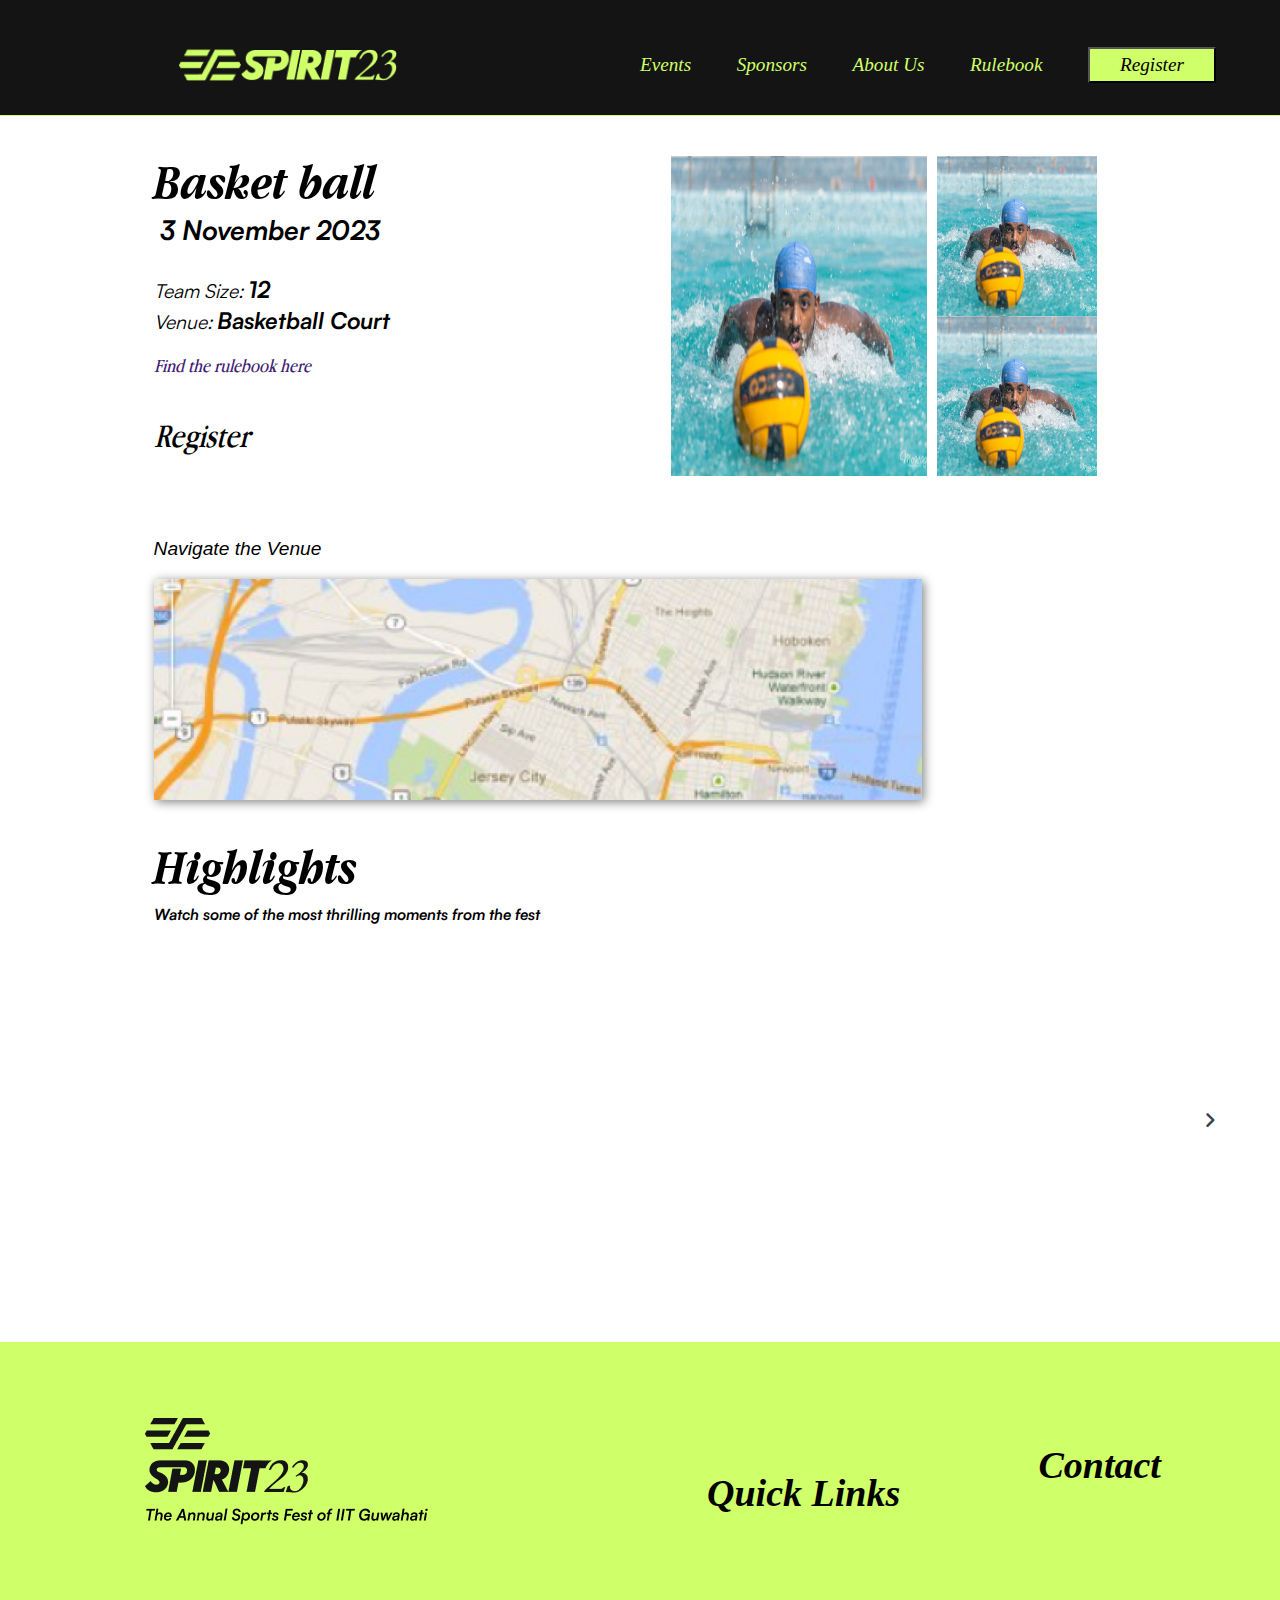
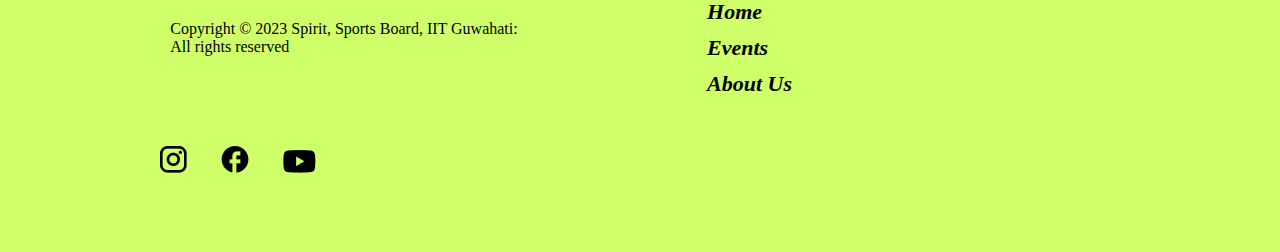
<file: desktop15/desktop15.html>
<!DOCTYPE html>

<head>
    <link rel="stylesheet" href="desktop15.css">
    <link rel="stylesheet" href="https://cdnjs.cloudflare.com/ajax/libs/font-awesome/6.2.0/css/all.min.css">
    <link rel="stylesheet" href="stylefooter.css">
    <link rel="stylesheet" href="header.css">
</head>

<body>
    
    <header class="header1">
        <div class="year">
            <img class="logo" src="images/Spirit vector.png" alt="spirit logo" height="31.25px">
            <img class="spir" src="images/Union.png" alt="spiritname" height="32.3px">
            <!-- <h1>SPIRIT</h1>
            <span>2023</span> -->
        </div>
        <nav class="navbar1">
            <div class="hamburger1" id="hamburger1">
                <div class="bar1"></div>
                <div class="bar1"></div>
                <div class="bar1"></div>
              </div>
            <ul class="hlinks" id="hlinks">
                <li><a href="#">Events</a></li>
                <li><a href="#">Sponsors</a></li>
                <li><a href="#">About Us</a></li>
                <li><a href="#">Rulebook</a></li>
                <li>
                    <!-- <li><a href="#">CA Programme</a></li> -->
                    <button class="but">Register</button>
                </li>
            </ul>
        </nav> 

</header>

<div class="event_body">
   <div class="game_details">
           <div class="game_name">
                Basketball Men's
           </div>

           <div class="date">
                3 November 2023
           </div>

           <div class="team_size">
               Team Size:  <span class="bold">12</span>
           </div>

           <div class="venue">
               Venue: <span class="bold">Basketball Court</span>
           </div>

           <div class="rulebook_link">
               Find the rulebook here
           </div>

           <div class="register_button">
               Register
           </div>

   </div>

  <div class="pics"> 
        <div class="game_pics_huge">
            <img src="images/swimming.png" class="pics_huge" alt="poster_huge">
        </div>

    <div class="game_pics_small">
        <img src="images/swimming.png" class="pics_small" alt="poster_small">
        <img src="images/swimming.png" class="pics_small" alt="poster_small">

    </div>
</div> 
</div>  


<div  class="navigation_bar">
     <div class="nav_menu">
        <a href="https://goo.gl/maps/oMrR1ogHsMfStoDr8">Navigate the Venue</a>
     </div>

     <div class="map_image">
        <a href="https://goo.gl/maps/oMrR1ogHsMfStoDr8">
            <img src="images/demo_map.png" alt="">
        </a>
     </div>
</div>

<div class="highlights_section">
    <div class="highlights">Highlights</div>
    <div class="highlights_tagline">Watch some of the most thrilling moments from the fest</div>

    <!-- Wrapper -->
    <div class="wrapper">
        <div class="carousel">
            <iframe src="https://www.youtube.com/embed/kmL50BarlFc" frameborder="0" allowfullscreen></iframe>
    
    
            <iframe src="https://www.youtube.com/embed/t-OyxDHELFU" frameborder="0" allowfullscreen></iframe>
    
          
            <iframe src="https://www.youtube.com/embed/gXofyAeb_1E" frameborder="0" allowfullscreen></iframe>
          
      
      
           
       
        
            <iframe src="https://www.youtube.com/embed/kmL50BarlFc" frameborder="0" allowfullscreen></iframe>
          
         
    
            <iframe src="https://www.youtube.com/embed/gXofyAeb_1E" frameborder="0" allowfullscreen></iframe>
           
            <iframe src="https://www.youtube.com/embed/HB8oN5zZ2Fw" frameborder="0" allowfullscreen></iframe>
          
        
            <iframe src="https://www.youtube.com/embed/t-OyxDHELFU" frameborder="0" allowfullscreen></iframe>
           
        
        
           
          
          <div class="arrow left"><i class="fa-solid fa-angle-left"></i></div>
          <div class="arrow right"><i class="fa-solid fa-angle-right"></i></div>
    
         </div>
        </div>
</div>
<footer class="footer">
            
    <div id="foot_1">
        <div>
            <img src="images/Frame 120.png" alt="spirit">
        </div>
        <div class="foot-text">
            Copyright &copy; 2023 Spirit, Sports Board, IIT Guwahati: <br>
            All rights reserved
        </div>
        <div class="apps">
            <a href="#"><img src="images/Vector.png" alt="insta"></a>
            <a href="#"><img src="images/vectorf.png.png" alt="fb"></a>
            <a href="#"><img src="images/Vectory.png" alt="youtube"></a>
        </div>
    </div>
    <div class="qlinks">
        <label for="ql"><h1>Quick Links</h1></label>
        <ul class="ql" id="ql">
            <li><a href="#">Home</a></li>
            <li><a href="#">Events</a></li>
            <li><a href="#">About Us</a></li>
        </ul>
    </div>
    <div class="con">
        <a href="#"><h1>Contact</h1></a>
    </div>
</footer>

<script src="desktop15.js"></script>
<script src="header.js"></script>
</body>
</file>
<file: desktop15/desktop15.css>
@font-face {
    font-family: garamond_italic;
    src: url(fonts/AppleGaramond-BoldItalic.ttf);
}

@font-face {
    font-family: garamond_regular;
    src: url(fonts/AppleGaramond.ttf);
}

@font-face {
    font-family: satoshi;
    src: url(fonts/Satoshi-Regular.otf);
}

@font-face {
    font-family: satoshi_italic;
    src: url(fonts/Satoshi-BoldItalic.otf);
}

body{
      font-family: Georgia, 'Times New Roman', Times, serif;  
      margin-top: 0%;
      margin-right: 0%;
      margin-left: 0%;
      display: flex;
      flex-direction: column;
      justify-content: space-evenly;
}

/* CSS of Header */
.header1{
    background-color: #141414;
    /* color: #CFFF69; */
    border-bottom: #CFFF69 solid 1px;
    display: flex;
    justify-content:space-between;
    height: 70px;
    /* padding-top: 15px; */
    /* position: sticky; */
    z-index: 2;
    position: sticky;
    top: 0px;
    width:100%;
    align-items: center;
}

.navbar {
    display: flex;
    flex-direction: row;
}

.year{
    display: flex;
    width: 45vw;  
    justify-content: center;
    /*padding: 10px 0;*/
    align-items: center;
}

.hlinks{
    display: flex;
    width: 60vw;  
    justify-content:space-between;
    align-items: center;
    padding: 0;
    gap: 0 px;
    margin-right: 5vw;
}
.hlinks li{
    list-style-type: none;
    color: #CFFF69;
    font-size: 19px;
    font-style: italic;
    font-weight: 400;
    width: auto;
}
.hlinks a{
    text-decoration: none;
    color: #CFFF69;
    
}
.but{
    background-color: #CFFF69;
    font-size: 1.5vw;
    font-style: italic;
    font-weight: 400;
    font-family: 'Times New Roman', Times, serif;
    width: 10vw;
    padding: 5px 0;
}

.blank{
    height: 400px;
    background-color: #141414;
}

/* CSS of rest of the page */

.pages{
    position: relative;
    left: 41vw;
    font-size: 3vh;
    margin:1vw;
    padding: 1vw;
    padding-top: 0.4vh;
}

#register{
    color: rgb(17, 18, 16);
    background-color: #CFFF69;
    margin-bottom: 0.5vw;
    border-radius: 1vw;
}

.game_details{
      display: flex;
      flex-direction: column;
      position: relative;
      left: 5vw;
      top: 2.8vw;
      width: 45vw;
}

.game_name{
     font-size: 4vw;
     /* font-weight: bolder; */
     font-family: garamond_italic;
    }

.date{
    font-family: satoshi;
    font-family: satoshi_italic;
    font-size: 2.1vw;
    margin-bottom: 2vw;
    position: relative;
    left: 0.5vw;
}

.team_size{
  font-family: satoshi;
  font-size: 1.5vw;
  font-style: italic;
}

.venue {
  font-family: satoshi;
  font-size: 1.5vw;
  font-style: italic;
}

.bold{
  font-style: normal;
    font-family: satoshi_italic;
    font-size: 1.8vw;
}

.rulebook_link{
    color: #3E2174;
    margin-top: 1.4vw;
    margin-bottom: 3vw;
    font-style: italic;
    font-family: 'Trebuchet MS', 'Lucida Sans Unicode', 'Lucida Grande', 'Lucida Sans', Arial, sans-serif;
    font-family: garamond_regular;
    font-size: 1.5vw;
   
}

.register_button{
    font-size: 2.65vw;
    font-style: italic;
    font-family: cursive;
    font-family: garamond_regular;
}

.event_body{
    display: flex;
    flex-direction: row;
    height: 32.5vw;
    margin-left: 7vw;
}

.pics_huge{
    height: 25vw;
    width: 20vw;
}

.game_pics_small{
    display: flex;
    flex-direction: column;
    margin: 5px;
}

.game_pics_huge{
    margin: 5px;
}

.pics_small{
    height: 12.5vw;
    width: 12.5vw;
}

.pics{
    position: relative;
    top: 5vh;
    top: 2.8vw;
    display: flex;
}

.navigation_bar {
    margin-left: 7vw;
    display: flex;
    flex-direction: column;
}

.nav_menu{
      display: flex;
      position: relative;
      left: 5vw;
      top: 0.5vw;
      width: 45vw;
      font-size: 1.5vw;
      font-family: 'Trebuchet MS', 'Lucida Sans Unicode', 'Lucida Grande', 'Lucida Sans', Arial, sans-serif;
      font-style: italic;
      
}

.nav_menu > a {
      text-decoration: none;
      color: inherit;
}

.nav_menu > a:hover {
  transform: scale(1.005);
  color: green;
  text-decoration: underline;
  cursor: pointer;
}

.map_image {
    position: relative;
    display: inline;
    width: 50vw;
    margin: 2vw 0 0 5vw;
}

.map_image > a > img{
    /* border: 1px solid grey; */
    position: relative;
    display: inline;
    width: 60vw;
    box-shadow: 2px 2px 10px grey;
    transition: 0.35s 0s ease;
}

.map_image > a > img:hover {
  transform: scale(1.03);
  box-shadow: 4px 4px 10px grey;
}

.highlights_section {
    display: flex;
    flex-direction: column;
    position: relative;
    left: 5vw;
    margin-top: 2.5vw;
    margin-bottom: 4vw;
}

.highlights {
    margin-left: 7vw;
    font-family: garamond_italic;
    font-size: 4vw;
    margin-bottom: 0.5vw;
}

.highlights_tagline {
    margin-left: 7vw;
    font-family: satoshi_italic;
    font-size: 1.2vw;
}

@media screen and (max-width: 980px){
    .year > img {
        height: 25px;
    }
    .toggler{
        position: absolute !important;
        top: 13.8% !important;
      }
    .hlinks li {
        font-size: 16px;
    }
}

@media screen and (max-width: 720px){
    .year > img {
        height: 18px;
    }

    .hlinks li {
        font-size: 14px;
    }
}

/* @media screen and (max-width: 720px) {
    .event_body {
        display: flex;
        flex-direction: column-reverse;
    }

    .game_details {
        width: 70vw;
    }
} */


/* CSS of Wrapper */


@import url('https://fonts.googleapis.com/css2?family=Poppins:wght@400;500;600&display=swap');


.wrapper {
    display: flex;
    max-width: 100rem; 
    position: relative;
    /* margin: auto; */
    margin-top: 2vw;
    margin-right: 6vw;
    align-items: center;
  }
  
  
  .wrapper i {
    top: 50%;
    height: 2.75rem;
    width: 2.75rem; 
    color: #343F4F;
    cursor: pointer;
    font-size: 1.15rem;
    position: absolute;
    text-align: center;
    line-height: 2.75rem; 
    background: #fff;
    border-radius: 50%;
    transform: translateY(-50%);
    transition: transform 0.1s linear;
  }
  
  
  .wrapper i:active {
    transform: translateY(-50%) scale(0.9);
  }
  
  
  .wrapper i:hover {
    background: #f2f2f2;
  }
  
  
  .wrapper i:first-child {
    left: 0; 
    display: none;
  }
  
  
  .wrapper i:last-child {
    right: -2.75rem; 
  }
  
  
  .carousel.dragging {
    cursor: grab;
    scroll-behavior: auto;
  }
  
  
  .carousel.dragging  iframe {
    pointer-events: none;
  }
  
  .carousel   iframe {
    height: 15.25rem; 
    width: calc(33.33% - 1.875rem); 
    margin: 0 0.625rem; 
  }
  
  
  @media screen and (max-width: 56.25rem) { 
    .carousel   iframe {
      width: calc(50% - 1.25rem);
    }
  }
  
  @media screen and (max-width: 34.375rem) { 
    .carousel  iframe {
      width: 100%;
    }
  }
  
    
    .wrapper .carousel  .empty-iframe {
      width: calc(100% / 3);
    }
    
   
    .wrapper .arrow {
      display: flex;
      align-items: center;
      justify-content: center;
      width: 2.75rem;
      height: 2.75rem;
      background: #fff;
      border-radius: 50%;
      position: absolute;
      top: 50%;
      transform: translateY(-50%);
      cursor: pointer;
    }
    
    .wrapper .arrow.left {
      left: 1rem;
    }
    
    .wrapper .arrow.right {
      right: -0.5rem;
    }
    
    
    .wrapper .carousel {
      font-size: 0;
      cursor: pointer;
      overflow: hidden;
      white-space: nowrap;
      scroll-behavior: smooth;
      width: calc(100% - 5.5rem);
      margin: 0 2.75rem; 
      display: flex; 
      justify-content: space-between; 
      align-items: center; 
      padding: 0 2.75rem;
      position: relative;
    }
    
    .wrapper .carousel:before,
    .wrapper .carousel:after {
      content: "";
      display: block;
      width: 2.75rem; 
      height: 100%; 
      position: absolute;
      top: 0;
      background-color: #343F4F; 
      z-index: 2; 
    }
    .wrapper .carousel:before {
      left: -2.75rem;
    }
    
    .wrapper .carousel:after {
      right: -2.75rem; 
    }
    .wrapper .carousel  iframe {
      height: 21.25rem;
      width: calc(100% / 3 - .875rem); 
      margin: 0 0.9375rem; 
    }
    
    
    @media screen and (max-width: 768px)  { 
      .wrapper .carousel  iframe{
        width: 100%;
        
        
      }
  
  
    }
  
  .carousel  iframe.hovered {
    transform: scale(1.1); 
    border: 2px solid #f2f2f2; 
    box-shadow: 0 0 10px rgba(0, 0, 0, 0.2); 
    transition: transform 0.2s ease, border 0.2s ease, box-shadow 0.2s ease;
  }
</file>
<file: desktop15/stylefooter.css>
.footer {
    background-color: #cfff69;
    height: 310px;
    display: flex;
    justify-content: space-evenly;
    padding: 50px;
    /* margin-top: auto; */
    /* margin-bottom: 0; */
  }
  #foot_1 {
    display: flex;
    flex-direction: column;
    justify-content: space-between;
    margin: 2vw;
  }
  .foot-text {
    margin: 2vw;
  }
  
  .apps img {
    margin: 0 15px;
  }
  .qlinks {
    display: flex;
    flex-direction: column;
    justify-content: space-evenly;
    font-style: italic;
    padding-bottom: 22px;
  }
  .qlinks label {
    font-size: 19px;
    font-weight: 100;
  }
  .qlinks .ql li {
    list-style-type: none;
    font-size: 22px;
    font-weight: 700;
    padding: 5px 0;
  }
  .ql a {
    text-decoration: none;
    color: #000000;
  }
  .con {
    padding: 51px 0;
    font-size: 19px;
    font-style: italic;
  }
  .con a {
    text-decoration: none;
    color: #000000;
  }
  
  @media screen and (max-width: 480px) {
    .year {
      width: 100%;
      text-align: center;
      margin-bottom: 10px;
    }
    .year h1,
    .year span {
      font-size: 18px;
    }
    .footer {
      flex-direction: column;
      padding: 20px;
      height: auto;
    }
    .qlinks {
      margin-top: 10px;
      text-align: center;
    }
    .qlinks label {
      font-size: 16px;
    }
  
    .qlinks .ql li {
      font-size: 18px;
      padding: 5px 0;
    }
    .con {
      text-align: center;
      padding: 10px 0;
      font-size: 16px;
    }
    .apps img {
      margin: 0 10px;
    }
  }
  .cross {
    display: flex;
    gap: 1vw;
  }
  .crossi {
    margin-top: 10vw;
    height: 3vw;
    width: 3vw;
    z-index: 1;
  }
</file>
<file: desktop15/header.css>
/*prem*/
* {
  margin: 0;
  padding: 0;
}
.header1 {
  background-color: #141414;
  border-bottom: #cfff69 solid 1px;
  display: flex;
  justify-content: space-between;
  height: 7.75vw;
  padding-top: 1.2vw;
  z-index: 2;
  /* position: fixed; */
  width: 100%;
}
/* .spir {
  height: 4vw;
} */
.year {
  display: flex;
  width: 45vw;
  justify-content: center;
  align-items: center;
}

.year h1 {
  font-size: 50px;
  font-style: italic;
  font-weight: 700;
}
.year span {
  font-size: 48px;
  font-style: italic;
  font-weight: 400;
}
.hlinks {
  display: flex;
  width: 60vw;
  justify-content: space-between;
  align-items: center;
  padding: 0;
  gap: 0 px;
  margin-right: 5vw;
}
.hlinks li {
  list-style-type: none;
  color: #cfff69;
  font-size: 1.5vw;
  font-style: italic;
  font-weight: 400;
  width: auto;
}
.hlinks a {
  text-decoration: none;
  color: #cfff69;
}
.but {
  background-color: #cfff69;
  font-size: 1.5vw;
  font-style: italic;
  font-weight: 400;
  font-family: "Times New Roman", Times, serif;
  width: 10vw;
  padding: 5px 0;
}

.blank {
  height: 800px;
  background-color: #141414;
}

/* header ends */

.footer {
  background-color: #cfff69;
  height: 410px;
  display: flex;
  justify-content: space-around;
  padding: 50px;
}
#foot_1 {
  display: flex;
  flex-direction: column;
  justify-content: space-between;
}
.apps img {
  margin: 0 15px;
}
.qlinks {
  display: flex;
  flex-direction: column;
  justify-content: space-evenly;
  font-style: italic;
  padding-bottom: 22px;
}
.qlinks label {
  font-size: 19px;
  font-weight: 100;
}
.qlinks .ql li {
  list-style-type: none;
  font-size: 22px;
  font-weight: 700;
  padding: 5px 0;
}
.ql a {
  text-decoration: none;
  color: #000000;
}
.con {
  padding: 51px 0;
  font-size: 19px;
  font-style: italic;
}
.con a {
  text-decoration: none;
  color: #000000;
}
@media screen and (min-width: 1300px) {
  .hlinks li {
    font-size: 20px;
  }
  .but {
    font-size: 20px;
  }
}
/* Your existing CSS code here */

.navbar1{
  display: flex;
  justify-content: space-between;
  align-items: center;
  background-color: #141414;
  color: #fff;
  width: 50vw;
  
}
@media screen and (max-width: 980px){
  .navbar1{
    width: 10vw;
    
  }
}
.hamburger1 {
  display: none;
  flex-direction: column;
  cursor: pointer;
}

.bar1 {
  width: 25px;
  height: 3px;
  background-color: #fff;
  margin: 3px 0;
}

.hlinks {
  list-style-type: none;
  display: flex;
  gap: 20px;
}

.hlinks li a {
  text-decoration: none;
  /*color: #fff;*/
}

@media (max-width: 980px) {
  .header{
    height: 69px;
  }
  .hamburger1 {
    display: flex;
  }
  #hlinks{
    height:250px;
    margin-top: 11px;
  }
  #hlinks li{
    height:30px;
    font-size:15px;
  }
  
  .hlinks {
    display: none;
    flex-direction: column;
    align-items: center;
    position: absolute;
    background-color: #333;
    width: 100%;
    top: 60px;
    left: 0;
    padding: 20px 0;
    transition: transform 0.3s ease-in-out;
    transform: translateY(-100%);
  }

  .hlinks.active {
    display: flex;
    transform: translateY(0);
  }
  .navbar{
    width: 40px;
  }
}
@media (max-width:830px) {
  .footer{
    padding: 50px 10px;
  }
  .con{
    font-size: 2vw;
    padding-right: 10px;
  }
  .qlinks h1{
    font-size: 4.5vw;
    padding-right: 20px;
  }
  .qlinks a{
    font-size: 2.5vw;
  }
  .frame_spir{
    width: 35vw;
  }
  #foot_1{
    justify-content: space-evenly;
  }
  .Copyright{
    padding-right: 30px;
    font-size: 2vw;
  }

}
@media (max-width:470px) {
  .year{
    width: 60vw;
  }
}
@media (max-width:670px) {
  .footer{
    height: 60vw;
  }
  .con{
    padding-top: 5vw;
  }
}
@media (max-width:560px) {
   .footer{
    height: 335px;
  } 
  .con{
    font-size: 2vw;
  }
}
@media (max-width:400px) {
  /* .footer{
    flex-direction: column;
  } */
  .con{
    padding-top: 8vw;
  }

  .apps img{
    height: 16px;
    margin: 0 2px;
  }
}
/* @media (max-width:440px) {
  .con{
    font-size: 1.75vw;
  }
} */











































/* *{
    margin: 0;
    padding: 0;
    overflow-x: hidden;
    box-sizing: border-box;
}
.header{
    background-color: #141414;
    /* color: #CFFF69; */
    /*border-bottom: #CFFF69 solid 1px;
    display: flex;
    justify-content:space-between;
    height: 120px;
    padding-top: 15px;
    /*position: sticky;
    z-index: 1;*/
/*}

.year{
    display: flex;
    width: 45vw;  
    justify-content: center;
    /*padding: 10px 0;*/
    /*align-items: center;
}

.year h1{
    font-size: 50px;
    font-style: italic;
    font-weight: 700;
} 
.year span{
    font-size: 48px;
    font-style: italic;
    font-weight: 400;
}
.hlinks{
    display: flex;
    width: 60vw;  
    justify-content:space-between;
    align-items: center;
    padding: 0;
    gap: 0 px;
    margin-right: 5vw;
}
.hlinks li{
    list-style-type: none;
    color: #CFFF69;
    font-size: 1.5vw;
    font-style: italic;
    font-weight: 400;
    width: auto;
}
.hlinks a{
    text-decoration: none;
    color: #CFFF69;
    
}
.but{
    background-color: #CFFF69;
    font-size: 1.5vw;
    font-style: italic;
    font-weight: 400;
    font-family: 'Times New Roman', Times, serif;
    width: 10vw;
    padding: 5px 0;
}

.blank{
    height: 400px;
    background-color: #141414;
}
  

/* header ends */

/*.footer{
    background-color: #CFFF69;
    height: 410px;
    display: flex;
    justify-content: space-around;
    padding: 50px;

}
#foot_1{
    display: flex;
    flex-direction: column;
    justify-content: space-between;
}
.apps img{
    margin: 0 15px;
}
.qlinks{
    display: flex;
    flex-direction: column;
    justify-content: space-evenly;
    font-style: italic;
    padding-bottom: 22px;
}
.qlinks label{
    font-size: 19px;
    font-weight:100;
}
.qlinks .ql li{
    list-style-type: none;
    font-size: 22px;
    font-weight: 700;
    padding: 5px 0;
}
.ql a{
    text-decoration: none;
    color: #000000;
}
.con{
    padding: 51px 0;
    font-size: 19px;
    font-style: italic;
}
.con a{
    text-decoration: none;
    color: #000000;
}
@media screen and (min-width: 1300px) {
    .hlinks li{
        font-size: 20px;
    }
    .but{
        font-size: 20px;
    }

}
/* Your existing CSS code here */

    /*.navbar {
        display: flex;
        justify-content: space-between;
        align-items: center;
        background-color: #141414;
        color: #fff;
        width: 50vw;
      }
      
      .hamburger {
        display: none;
        flex-direction: column;
        cursor: pointer;
      }
      
      .bar {
        width: 25px;
        height: 3px;
        background-color: #fff;
        margin: 3px 0;
      }
      
      .hlinks {
        list-style-type: none;
        display: flex;
        gap: 20px;
      }
      
      .hlinks li a {
        text-decoration: none;
        color: #fff;
      }
      
      @media (max-width: 768px) {
        .hamburger {
          display: flex;
        }
      
        .hlinks{
          display: none;
          flex-direction: column;
          align-items: center;
          position: absolute;
          background-color: #333;
          width: 100%;
          top: 60px;
          left: 0;
          padding: 20px 0;
          transition: transform 0.3s ease-in-out;
          transform: translateY(-100%);
        }
      
        .hlinks.active {
          transform: translateY(0);
        }
        
      }

/* Adjustments for mobile devices */
/*@media screen and (max-width: 480px) {
    .header {
      height: auto;
      padding: 15px 0;
      flex-direction: column;
      align-items: center;
    }
  
    .year {
      width: 100%;
      text-align: center;
      margin-bottom: 10px;
    }
  
    .year h1, .year span {
      font-size: 18px;
    }
  
    .hlinks {
      width: 100%;
      padding: 0;
      justify-content: center;
    }
  
    .hlinks li {
      font-size: 14px;
    }
  
    .but {
      font-size: 14px;
      width: auto;
      padding: 5px 15px;
    }
  
    .blank {
      height: 300px;
    }
  
    .footer {
      flex-direction: column;
      padding: 20px;
      height: auto;
    }
  
    .qlinks {
      margin-top: 10px;
      text-align: center;
    }
  
    .qlinks label {
      font-size: 16px;
    }
  
    .qlinks .ql li {
      font-size: 18px;
      padding: 5px 0;
    }
  
    .con {
      text-align: center;
      padding: 10px 0;
      font-size: 16px;
    }
  
    .apps img {
      margin: 0 10px;
    }
  }
   */
</file>
